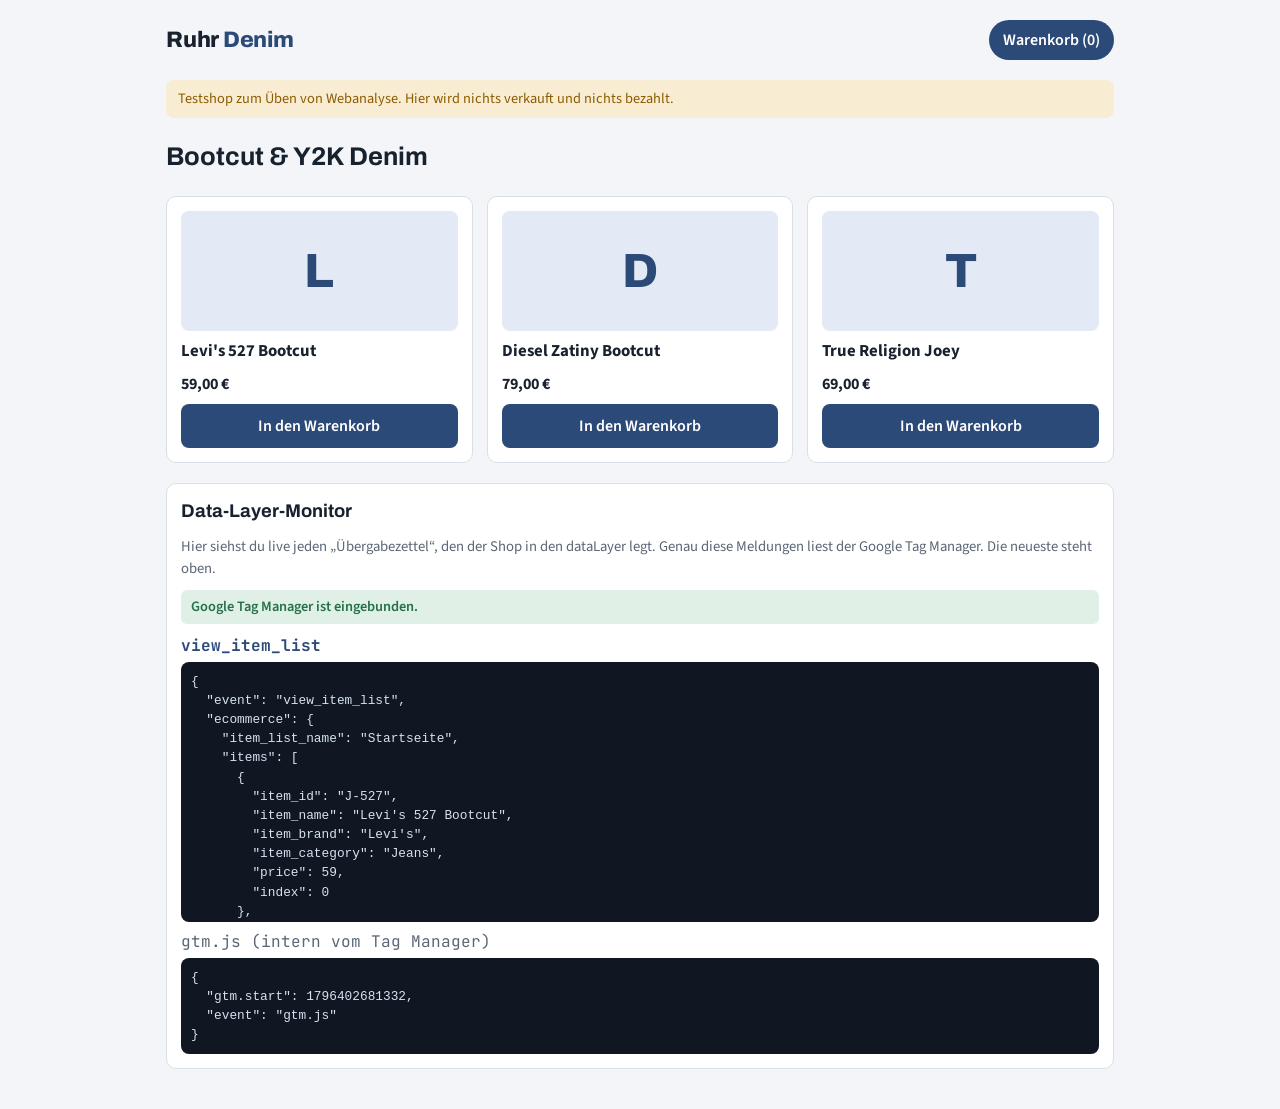
<file: index.html>
<!doctype html>
<html lang="de">
<head>
<meta charset="utf-8">
<meta name="viewport" content="width=device-width, initial-scale=1">
<title>Start · Ruhr Denim Testshop</title>
<script src="gtm.js"></script>
<link rel="preconnect" href="https://fonts.googleapis.com">
<link rel="preconnect" href="https://fonts.gstatic.com" crossorigin>
<link rel="stylesheet" href="https://fonts.googleapis.com/css2?family=Archivo:wght@800&family=JetBrains+Mono:wght@400;700&family=Source+Sans+3:wght@400;600;700&display=swap">
<link rel="stylesheet" href="style.css">
<script src="shop.js" defer></script>
</head>
<body data-seite="start">
<div class="wrap">
  <header class="kopf">
    <a class="logo" href="index.html">Ruhr <span>Denim</span></a>
    <a class="korb" href="kasse.html">Warenkorb (<span id="zaehler">0</span>)</a>
  </header>
  <div class="hinweis">Testshop zum Üben von Webanalyse. Hier wird nichts verkauft und nichts bezahlt.</div>

  <h1>Bootcut &amp; Y2K Denim</h1>
  <section id="produkte" aria-label="Produkte"></section>

  <section class="monitor" aria-labelledby="mon">
    <h2 id="mon">Data-Layer-Monitor</h2>
    <p>Hier siehst du live jeden „Übergabezettel“, den der Shop in den dataLayer legt. Genau diese Meldungen liest der Google Tag Manager. Die neueste steht oben.</p>
    <div id="gtm-status" class="status"></div>
    <ul id="monitor-liste"></ul>
  </section>
</div>
</body>
</html>
</file>
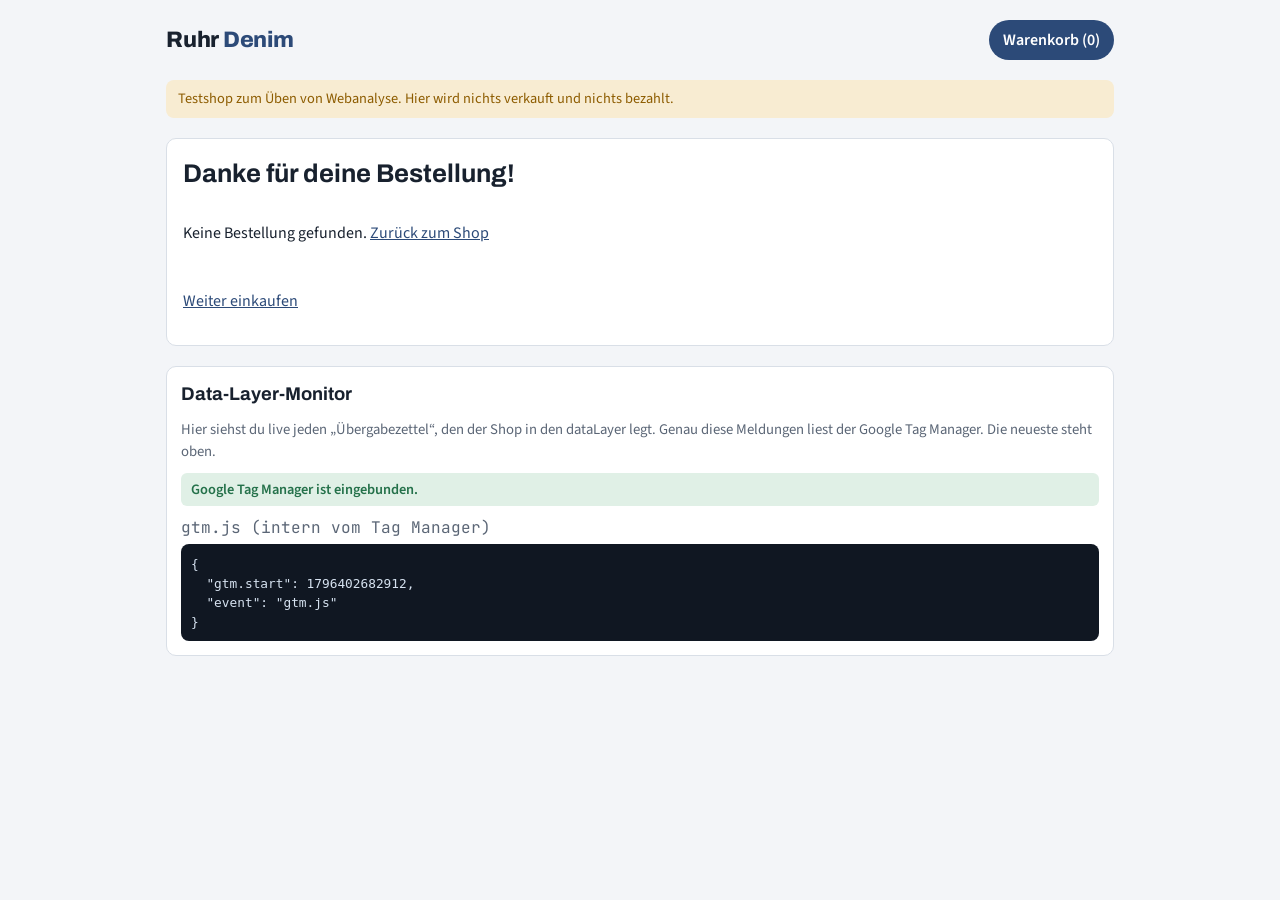
<file: danke.html>
<!doctype html>
<html lang="de">
<head>
<meta charset="utf-8">
<meta name="viewport" content="width=device-width, initial-scale=1">
<title>Danke · Ruhr Denim Testshop</title>
<script src="gtm.js"></script>
<link rel="preconnect" href="https://fonts.googleapis.com">
<link rel="preconnect" href="https://fonts.gstatic.com" crossorigin>
<link rel="stylesheet" href="https://fonts.googleapis.com/css2?family=Archivo:wght@800&family=JetBrains+Mono:wght@400;700&family=Source+Sans+3:wght@400;600;700&display=swap">
<link rel="stylesheet" href="style.css">
<script src="shop.js" defer></script>
</head>
<body data-seite="danke">
<div class="wrap">
  <header class="kopf">
    <a class="logo" href="index.html">Ruhr <span>Denim</span></a>
    <a class="korb" href="kasse.html">Warenkorb (<span id="zaehler">0</span>)</a>
  </header>
  <div class="hinweis">Testshop zum Üben von Webanalyse. Hier wird nichts verkauft und nichts bezahlt.</div>

  <section class="karte">
    <h1>Danke für deine Bestellung!</h1>
    <div id="bestellung"></div>
    <p><a href="index.html">Weiter einkaufen</a></p>
  </section>

  <section class="monitor" aria-labelledby="mon">
    <h2 id="mon">Data-Layer-Monitor</h2>
    <p>Hier siehst du live jeden „Übergabezettel“, den der Shop in den dataLayer legt. Genau diese Meldungen liest der Google Tag Manager. Die neueste steht oben.</p>
    <div id="gtm-status" class="status"></div>
    <ul id="monitor-liste"></ul>
  </section>
</div>
</body>
</html>
</file>
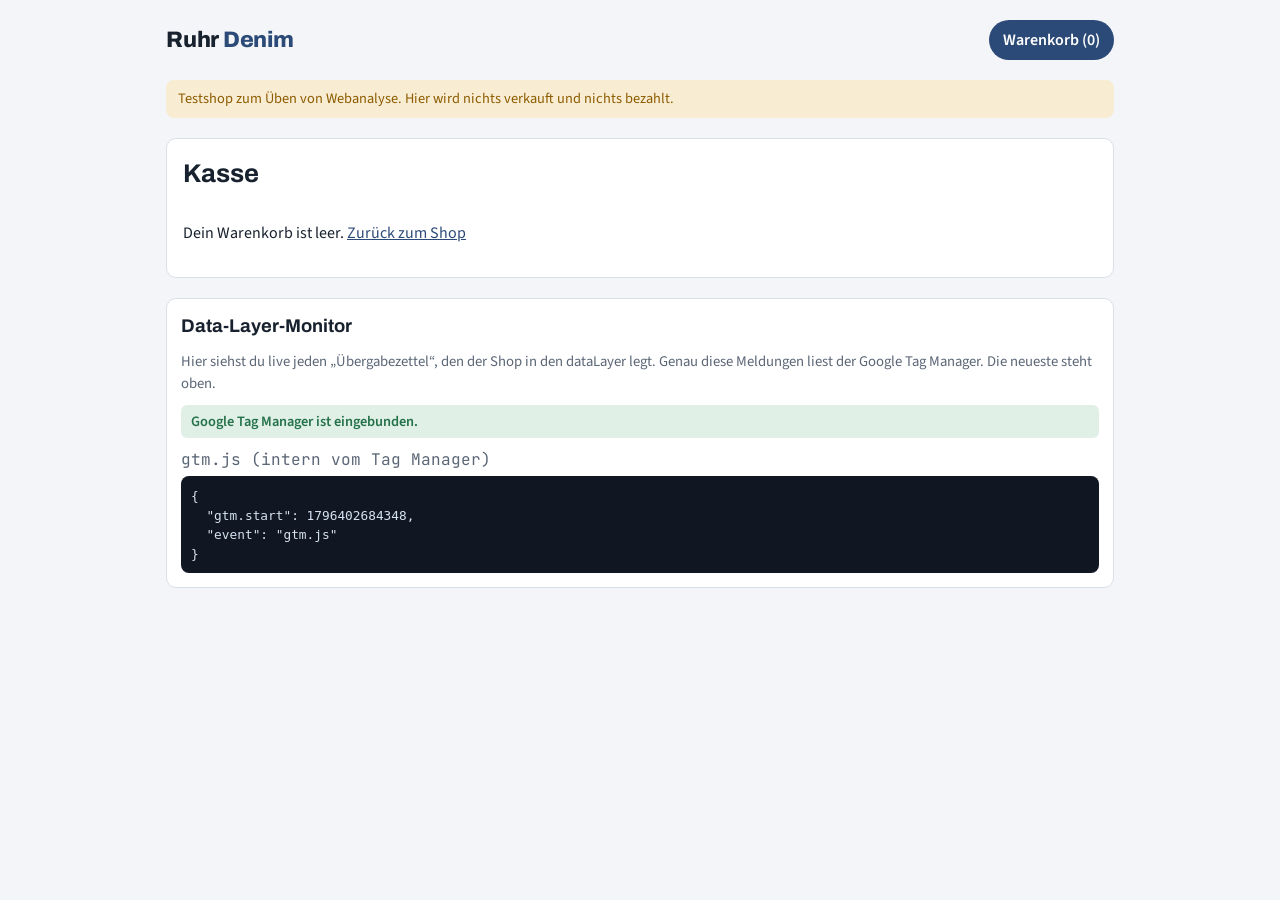
<file: kasse.html>
<!doctype html>
<html lang="de">
<head>
<meta charset="utf-8">
<meta name="viewport" content="width=device-width, initial-scale=1">
<title>Kasse · Ruhr Denim Testshop</title>
<script src="gtm.js"></script>
<link rel="preconnect" href="https://fonts.googleapis.com">
<link rel="preconnect" href="https://fonts.gstatic.com" crossorigin>
<link rel="stylesheet" href="https://fonts.googleapis.com/css2?family=Archivo:wght@800&family=JetBrains+Mono:wght@400;700&family=Source+Sans+3:wght@400;600;700&display=swap">
<link rel="stylesheet" href="style.css">
<script src="shop.js" defer></script>
</head>
<body data-seite="kasse">
<div class="wrap">
  <header class="kopf">
    <a class="logo" href="index.html">Ruhr <span>Denim</span></a>
    <a class="korb" href="kasse.html">Warenkorb (<span id="zaehler">0</span>)</a>
  </header>
  <div class="hinweis">Testshop zum Üben von Webanalyse. Hier wird nichts verkauft und nichts bezahlt.</div>

  <section class="karte">
    <h1>Kasse</h1>
    <div id="warenkorb"></div>
    <button id="kaufen" type="button">Jetzt kaufen (Test)</button>
  </section>

  <section class="monitor" aria-labelledby="mon">
    <h2 id="mon">Data-Layer-Monitor</h2>
    <p>Hier siehst du live jeden „Übergabezettel“, den der Shop in den dataLayer legt. Genau diese Meldungen liest der Google Tag Manager. Die neueste steht oben.</p>
    <div id="gtm-status" class="status"></div>
    <ul id="monitor-liste"></ul>
  </section>
</div>
</body>
</html>
</file>
<file: style.css>
:root {
  --bg: #f3f5f8;
  --surface: #ffffff;
  --ink: #18212e;
  --muted: #5b6676;
  --line: #d9dfe7;
  --denim: #2c4a78;
  --denim-soft: #e3eaf5;
  --ok: #24714a; --ok-bg: #e0f0e6;
  --warn: #8d5c00; --warn-bg: #f8ecd2;
  --code-bg: #101722; --code-ink: #d6e2f0;
  --f-display: "Archivo", "Helvetica Neue", Arial, sans-serif;
  --f-body: "Source Sans 3", "Segoe UI", system-ui, sans-serif;
  --f-mono: "JetBrains Mono", ui-monospace, Menlo, Consolas, monospace;
}
@media (prefers-color-scheme: dark) {
  :root {
    --bg: #0f141b; --surface: #171e28; --ink: #e5ebf2; --muted: #9aa6b5; --line: #2a3442;
    --denim: #8db1e6; --denim-soft: #1c2a3d;
    --ok: #74cf9b; --ok-bg: #1b3125; --warn: #e2b45e; --warn-bg: #362b16;
    --code-bg: #0a0f16; --code-ink: #cfdbe9;
    color-scheme: dark;
  }
}
* { box-sizing: border-box; }
body { margin: 0; background: var(--bg); color: var(--ink); font-family: var(--f-body); font-size: 16px; line-height: 1.5; }
a { color: var(--denim); }
.wrap { max-width: 980px; margin: 0 auto; padding-inline: 16px; padding-block: 20px 40px; display: grid; gap: 20px; }
header.kopf { display: flex; align-items: center; justify-content: space-between; gap: 12px; flex-wrap: wrap; }
.logo { font-family: var(--f-display); font-weight: 800; font-size: 1.4rem; letter-spacing: -0.01em; text-decoration: none; color: var(--ink); }
.logo span { color: var(--denim); }
.korb { text-decoration: none; background: var(--denim); color: #fff; padding: 8px 14px; border-radius: 999px; font-weight: 600; }
@media (prefers-color-scheme: dark) { .korb { color: #0f141b; } }
.hinweis { background: var(--warn-bg); color: var(--warn); border-radius: 8px; padding: 8px 12px; font-size: 0.9rem; }
h1 { font-family: var(--f-display); font-size: 1.6rem; margin: 0; }
h2 { font-family: var(--f-display); font-size: 1.15rem; margin: 0; }
#produkte { display: grid; grid-template-columns: repeat(auto-fit, minmax(220px, 1fr)); gap: 14px; }
.produkt { background: var(--surface); border: 1px solid var(--line); border-radius: 10px; padding: 14px; display: grid; gap: 8px; }
.produkt h3 { margin: 0; font-size: 1.05rem; }
.bild { height: 120px; border-radius: 8px; background: var(--denim-soft); color: var(--denim); display: grid; place-items: center; font-family: var(--f-display); font-size: 3rem; font-weight: 800; }
.preis { margin: 0; font-weight: 700; font-variant-numeric: tabular-nums; }
button { font: inherit; font-weight: 600; background: var(--denim); color: #fff; border: 0; border-radius: 8px; padding: 10px 14px; cursor: pointer; }
@media (prefers-color-scheme: dark) { button { color: #0f141b; } }
button:focus-visible, a:focus-visible { outline: 2px solid var(--denim); outline-offset: 2px; }
.karte { background: var(--surface); border: 1px solid var(--line); border-radius: 10px; padding: 16px; display: grid; gap: 12px; }
table { width: 100%; border-collapse: collapse; font-variant-numeric: tabular-nums; }
th, td { text-align: left; padding: 8px 6px; border-bottom: 1px solid var(--line); }
td:last-child, th:last-child { text-align: right; }
tfoot td { font-weight: 700; border-bottom: 0; }
.monitor { background: var(--surface); border: 1px solid var(--line); border-radius: 10px; padding: 14px; display: grid; gap: 10px; }
.monitor p { margin: 0; color: var(--muted); font-size: 0.92rem; }
.status { font-weight: 600; font-size: 0.9rem; padding: 6px 10px; border-radius: 6px; }
.status.ok { background: var(--ok-bg); color: var(--ok); }
.status.fehlt { background: var(--warn-bg); color: var(--warn); }
#monitor-liste { list-style: none; margin: 0; padding: 0; display: grid; gap: 8px; }
#monitor-liste li { display: grid; gap: 4px; min-width: 0; }
#monitor-liste .ev { font-family: var(--f-mono); font-weight: 700; color: var(--denim); }
#monitor-liste li.intern .ev { color: var(--muted); font-weight: 400; }
#monitor-liste pre { margin: 0; background: var(--code-bg); color: var(--code-ink); padding: 10px; border-radius: 8px; font-size: 0.8rem; overflow-x: auto; max-height: 260px; }
details summary { cursor: pointer; font-weight: 600; }
</file>
